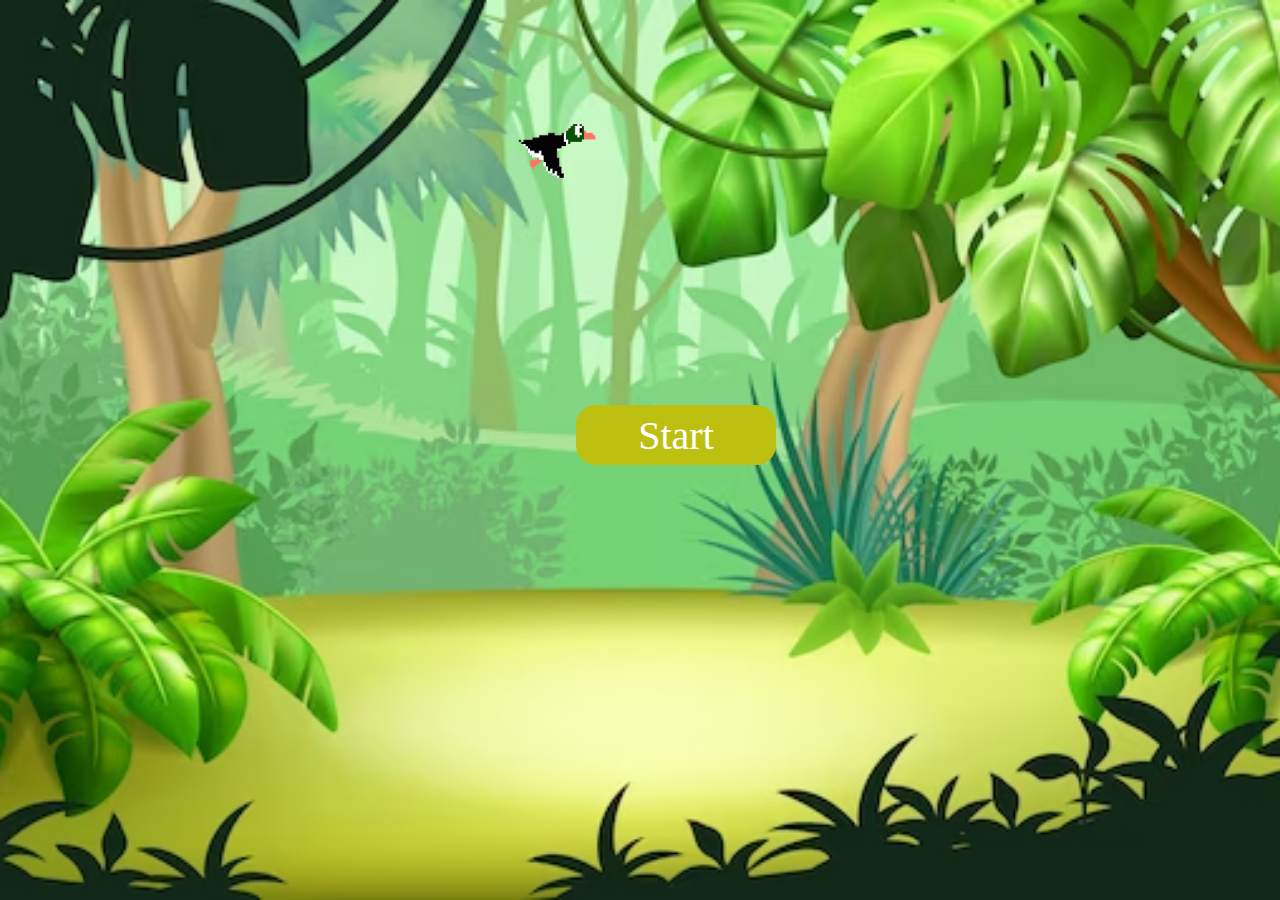
<file: index.html>
<!DOCTYPE html>
<html lang="en">
<head>
    <meta charset="UTF-8">
    <meta name="viewport" content="width=device-width, initial-scale=1.0">
    <title>Document</title>
    <link rel="stylesheet" href="style.css">
</head>
<body>
    <div class="mainPage">
        <a href="Level/index.html"> <button class="start">Start</button></a>
         <img src="Level/img/bird2.gif" class="bird">
    </div>
    
</body> 
</html>
</file>
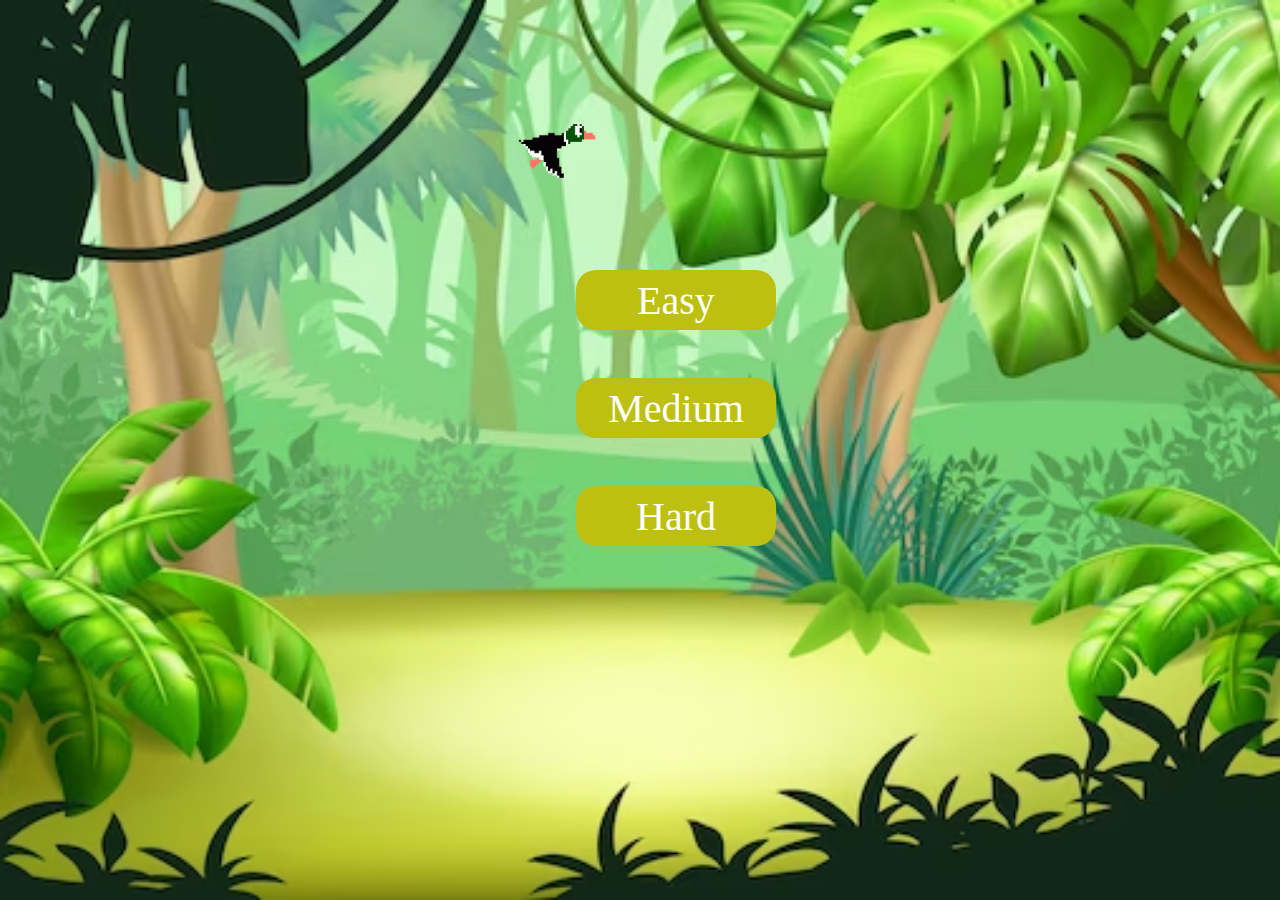
<file: Level/index.html>
<!DOCTYPE html>
<html lang="en">
<head>
    <meta charset="UTF-8">
    <meta name="viewport" content="width=device-width, initial-scale=1.0">
    <title>Level</title>
    <link rel="stylesheet" href="style.css">
</head>
<body>
    <div class="mainPage">
       <a href="Easy/index.html">
        <button class="easy">Easy</button>
       </a>
       <a href="Medium/index.html">
        <button class="medium">Medium</button>
       </a>
       <a href="Hard/index.html">
        <button class="hard">Hard</button>
       </a>
       <img src="img/bird2.gif" class="bird">



    </div>
</body>
</html>
</file>
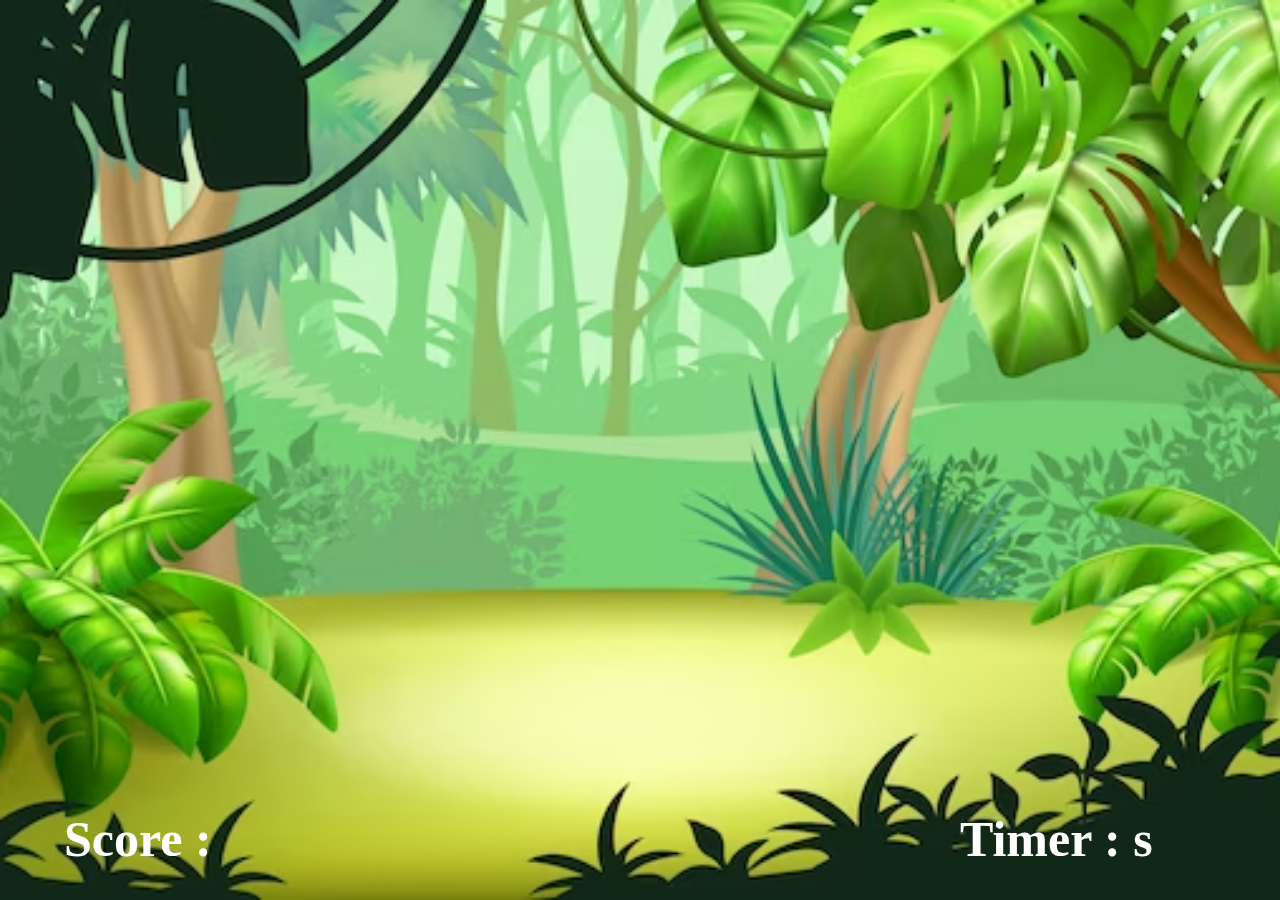
<file: Level/Easy/index.html>
<!DOCTYPE html>
<html>
    <head>
        <title>Hunting Game</title>
        <link rel="stylesheet" href="css/style.css">
    </head>
    <body>
        <div class="mainPage">
            <div class="target">
                <img id="bird1" src="img/bird2.gif" onclick="hideBird(this.id)">
                <img id="bird2" src="img/bird2.gif" onclick="hideBird(this.id)">
                <img id="bird3" src="img/bird2.gif" onclick="hideBird(this.id)">
                <img id="bird4" src="img/bird2.gif" onclick="hideBird(this.id)">
                <img id="bird5" src="img/bird2.gif" onclick="hideBird(this.id)">
                <img id="bird6" src="img/bird2.gif" onclick="hideBird(this.id)"> 
            </div>
            <audio id="shoot">
                <source src="Fire.mp3" type="audio/mp3">
            </audio>
            <div>
            <div class="currentScore"> Score : <span id="currscoreid"></span></div>
            <div class="currenttimes"> Timer : <span id="currtimerid"></span>s</div>
            </div>
        </div>
        <script src="js/app.js"></script>
    </body>

</html>
</file>
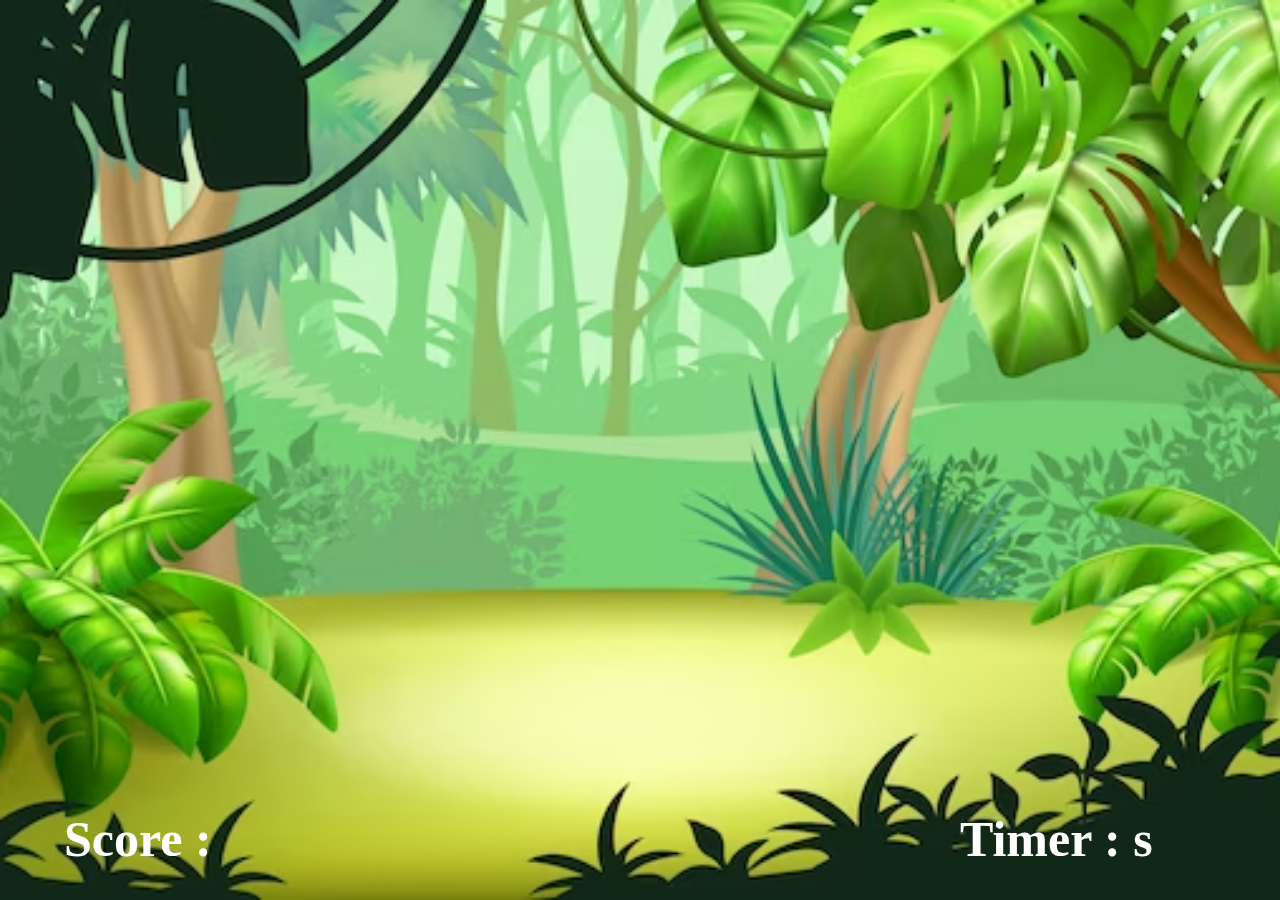
<file: Level/Hard/index.html>
<!DOCTYPE html>
<html>
    <head>
        <title>Hunting Game</title>
        <link rel="stylesheet" href="css/style.css">
    </head>
    <body>
        <div class="mainPage">
            <div class="target">
                <img id="bird1" src="img/bird2.gif" onclick="hideBird(this.id)">
                <img id="bird2" src="img/bird2.gif" onclick="hideBird(this.id)">
                <img id="bird3" src="img/bird2.gif" onclick="hideBird(this.id)">
                <img id="bird4" src="img/bird2.gif" onclick="hideBird(this.id)">
                <img id="bird5" src="img/bird2.gif" onclick="hideBird(this.id)">
                <img id="bird6" src="img/bird2.gif" onclick="hideBird(this.id)">
            </div>
            <audio id="shoot">
                <source src="Fire.mp3" type="audio/mp3">
            </audio>
            <div>
            <div class="currentScore"> Score : <span id="currscoreid"></span></div>
            <div class="currenttimes"> Timer : <span id="currtimerid"></span>s</div>
            </div>
        </div>
        <script src="js/app.js"></script>
    </body>

</html>
</file>
<file: style.css>
body{
    margin: 0;
    padding: 0;
    overflow: hidden;
}
.mainPage{
    background: url(Level/img/background.avif);
    background-position: bottom;
    width: 100%;
    height: 100vh;
    background-size: cover;
}
.start{
    position: absolute;
    top: 45%;
    left: 45%;
    width: 200px;
    height: 60px;
    text-shadow: 10px;
    color: white;
    font-family: 'Times New Roman', Times, serif;
    font-size: 40px;
    
}
.start{
    background: #bdc010;
    cursor: pointer;
    border: none;
    outline: none;
    border-radius: 20px;
    transition: 0.3s ease;
}
.start:hover{
    background: #ffc000;
    box-shadow: 0 0 5px #ffc000,
                0 0 20px #ffc000,
                0 0 60px #ffc000,
                0 0 100px #ffc000;
}
.bird{
    position: absolute;
    width: 90px;
    top: 10%;
    left: 40%;
}
</file>
<file: Level/style.css>
body{
    margin: 0;
    padding: 0;
    overflow: hidden;
}
.mainPage{
    background: url(img/background.avif);
    background-position: bottom;
    width: 100%;
    height: 100vh;
    background-size: cover;
}
.easy{
    position: absolute;
    top: 30%;
    left: 45%;
    width: 200px;
    height: 60px;
    text-shadow: 10px;
    color: white;
    font-family: 'Times New Roman', Times, serif;
    font-size: 40px;
    cursor: pointer;
}
.easy{
    background: #bdc010;
    cursor: pointer;
    border: none;
    outline: none;
    border-radius: 20px;
    transition: 0.3s ease;
}
.easy:hover{
    background: #ffc000;
    box-shadow: 0 0 5px #ffc000,
                0 0 20px #ffc000,
                0 0 60px #ffc000,
                0 0 100px #ffc000;
}
.medium{
    position: absolute;
    top: 42%;
    left: 45%;
    width: 200px;
    height: 60px;
    background: darkcyan;
    text-shadow: 10px;
    color: white;
    font-family: 'Times New Roman', Times, serif;
    font-size: 40px;
    padding: auto;
    cursor: pointer;
}
.medium{
    background: #bdc010;
    cursor: pointer;
    border: none;
    outline: none;
    border-radius: 20px;
    transition: 0.3s ease;
}
.medium:hover{
    background: #ffc000;
    box-shadow: 0 0 5px #ffc000,
                0 0 20px #ffc000,
                0 0 60px #ffc000,
                0 0 100px #ffc000;
}
.hard{
    position: absolute;
    top: 54%;
    left: 45%;
    width: 200px;
    height: 60px;
    background: darkcyan;
    text-shadow: 10px;
    color: white;
    font-family: 'Times New Roman', Times, serif;
    font-size: 40px;
    cursor:pointer;
}
.hard{
    background: #bdc010;
    cursor: pointer;
    border: none;
    outline: none;
    border-radius: 20px;
    transition: 0.3s ease;
}
.hard:hover{
    background: #ffc000;
    box-shadow: 0 0 5px #ffc000,
                0 0 20px #ffc000,
                0 0 60px #ffc000,
                0 0 100px #ffc000;
}
.bird{
    position: absolute;
    width: 90px;
    top: 10%;
    left: 40%;
}
</file>
<file: Level/Easy/css/style.css>
body{
    margin: 0;
    padding: 0;
    overflow: hidden;
    cursor: crosshair;
}
.mainPage{
    background: url(../img/background.avif);
    background-position: bottom;
    width: 100%;
    height: 100vh;
    background-size: cover;
}
.target img{
    position: absolute;
    width: 50px;
    top: 45%;
}
#bird1{
    top: 35%;
    left: 100%;
    animation: b1 15s infinite;
}
#bird2{
    top: 35%;
    left: 100%;
    animation: b2 25s infinite;
}
#bird3{
    top: 35%;
    left: 100%;
    animation: b3 20s infinite;
}
#bird4{
    top: 35%;
    left: 100%;
    animation: b4 22s infinite;
}
#bird5{
    top: 35%;
    left: 100%;
    animation: b5 27s infinite;
}
#bird6{
    top: 35%;
    left: 100%;
    animation: b6 22s infinite;
}
@keyframes b1{
    0%{
        left: -10%;
        top: 35%;
    }
    25%{
        top: 55%;
    }
    50%{
        top: 20%;
    }
    75%{
        top: 45%;
    }
    100%{
        top: 35%;
        
    }
    
}
@keyframes b2{
    0%{
        left: -10%;
        top: 40%;
    }
    25%{
        top: 60%;
    }
    50%{
        top: 30%;
    }
    75%{
        top: 55%;
    }
    100%{
        top: 56%;
        
    }
    
}
@keyframes b3{
    0%{
        left: -10%;
        top: 56%;
    }
    25%{
        top: 26%;
    }
    50%{
        top: 45%;
    }
    75%{
        top: 76%;
    }
    100%{
        top: 64%;
        
    }
    
}
@keyframes b4{
    0%{
        left: -10%;
        top: 65%;
    }
    25%{
        top: 35%;
    }
    50%{
        top: 98%;
    }
    75%{
        top: 74%;
    }
    100%{
        top: 56%;
        
    }
    
}
@keyframes b5{
    0%{
        left: -10%;
        top: 53%;
    }
    25%{
        top: 47%;
    }
    50%{
        top: 23%;
    }
    75%{
        top: 12%;
    }
    100%{
        top: 45%;
        
    }
    
}
@keyframes b6{
    0%{
        left: -10%;
        top: 65%;
    }
    25%{
        top: 12%;
    }
    50%{
        top: 68%;
    }
    75%{
        top: 36%;
    }
    100%{
        top: 50%;
        
    }
    
}
.currentScore{
    position: absolute;
    color: white;
    font-size: 50px;
    font-weight: bolder;
    top: 90%;
    left: 5%;
}
.currenttimes{
    position: absolute;
    color: white;
    font-size: 50px;
    font-weight: bolder;
    top: 90%;
    left: 75%;
}
</file>
<file: Level/Hard/css/style.css>
body{
    margin: 0;
    padding: 0;
    overflow: hidden;
    cursor: crosshair;
}
.mainPage{
    background: url(../img/background.avif);
    background-position: bottom;
    width: 100%;
    height: 100vh;
    background-size: cover;
}
.target img{
    position: absolute;
    width: 50px;
    top: 45%;
}
#bird1{
    top: 35%;
    left: 100%;
    animation: b1 10s infinite;
}
#bird2{
    top: 35%;
    left: 100%;
    animation: b2 9s infinite;
}
#bird3{
    top: 35%;
    left: 100%;
    animation: b3 8s infinite;
}
#bird4{
    top: 35%;
    left: 100%;
    animation: b4 7s infinite;
}
#bird5{
    top: 35%;
    left: 100%;
    animation: b5 8s infinite;
}
#bird6{
    top: 35%;
    left: 100%;
    animation: b6 7s infinite;
}
@keyframes b1{
    0%{
        left: -10%;
        top: 35%;
    }
    25%{
        top: 55%;
    }
    50%{
        top: 20%;
    }
    75%{
        top: 45%;
    }
    100%{
        top: 35%;
        
    }
    
}
@keyframes b2{
    0%{
        left: -10%;
        top: 40%;
    }
    25%{
        top: 60%;
    }
    50%{
        top: 30%;
    }
    75%{
        top: 55%;
    }
    100%{
        top: 56%;
        
    }
    
}
@keyframes b3{
    0%{
        left: -10%;
        top: 56%;
    }
    25%{
        top: 26%;
    }
    50%{
        top: 45%;
    }
    75%{
        top: 76%;
    }
    100%{
        top: 64%;
        
    }
    
}
@keyframes b4{
    0%{
        left: -10%;
        top: 65%;
    }
    25%{
        top: 35%;
    }
    50%{
        top: 98%;
    }
    75%{
        top: 74%;
    }
    100%{
        top: 56%;
        
    }
    
}
@keyframes b5{
    0%{
        left: -10%;
        top: 53%;
    }
    25%{
        top: 47%;
    }
    50%{
        top: 23%;
    }
    75%{
        top: 12%;
    }
    100%{
        top: 45%;
        
    }
    
}
@keyframes b6{
    0%{
        left: -10%;
        top: 65%;
    }
    25%{
        top: 12%;
    }
    50%{
        top: 68%;
    }
    75%{
        top: 36%;
    }
    100%{
        top: 50%;
        
    }
    
}
.currentScore{
    position: absolute;
    color: white;
    font-size: 50px;
    font-weight: bolder;
    top: 90%;
    left: 5%;
}
.currenttimes{
    position: absolute;
    color: white;
    font-size: 50px;
    font-weight: bolder;
    top: 90%;
    left: 75%;
}
</file>
